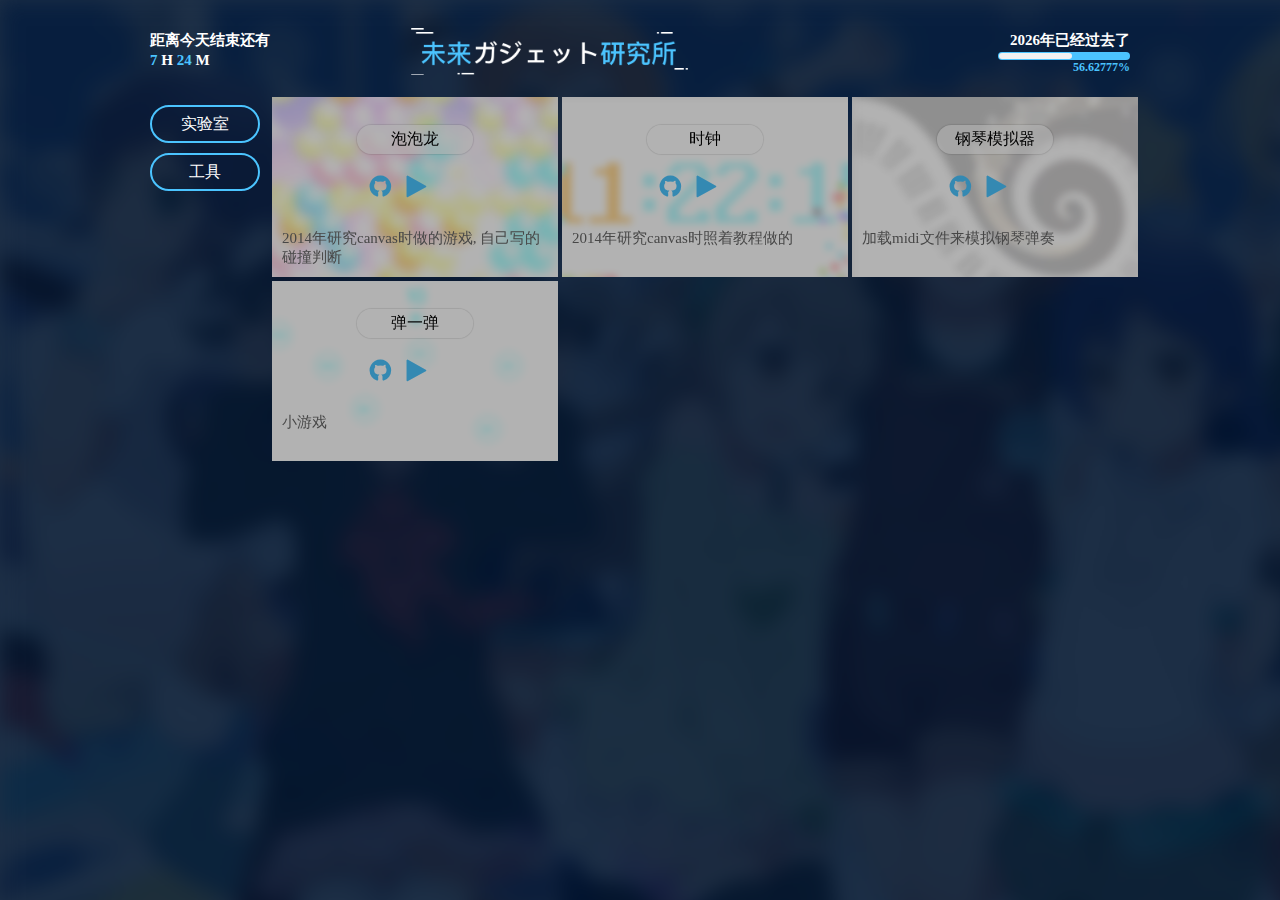
<file: index.html>
<!DOCTYPE html>
<html lang="en">

<head>
    <meta charset="UTF-8">
    <title>未来ガジェット研究所</title>
    <link href="https://netdna.bootstrapcdn.com/font-awesome/4.7.0/css/font-awesome.min.css" rel="stylesheet">
    <link rel="stylesheet" href="styles/atomic.css">
    <link rel="stylesheet" href="styles/index.css">
</head>

<body>
    <div class="header light-color">
        <div class="container flex" style="padding: 20px 0;">
            <div id="ttd" class="subtitle" style="text-align: left;">
                <div class="h50" id="pt1"></div>
                <div class="h50">
                    <span class="theme-color" id="pt2"></span>
                    H
                    <span class="theme-color" id="pt3"></span>
                    M
                </div>
            </div>
            <div style="width: 277px; height: 47px; background: url('assets/header.png'); background-size: 100%;">

            </div>
            <div id="tty" class="subtitle" style="text-align: right;">
                <div class="h50" id="pt4"></div>
                <div class="h50">
                    <div class="h40" style="margin-left: 300px; background: #4BC4FF; border-radius: 10px; padding: 1px; box-sizing: border-box;">
                        <div id="progress"></div>
                    </div>
                    <div class="h60 theme-color" id="pt5" style="font-size: 12px; line-height: 14px;"></div>
                </div>
            </div>
        </div>
    </div>
    <div class="pj-wrap container flex">
        <div class="pj-menu">
            <div class="menu-item" onmouseover="showGame()">实验室</div>
            <div class="menu-item" onmouseover="showProj()">工具</div>
        </div>
        <div id="games" class="pj flex"></div>
        <div id="projects" class="pj flex" style="display: none;"></div>
    </div>
</body>

</html>
<script src="scripts/index.js"></script>
<script>
    function showGame () {
        $id("games").style.display = ""
        $id("projects").style.display = "none"
    }
    function showProj () {
        $id("games").style.display = "none"
        $id("projects").style.display = ""
    }
</script>
</file>
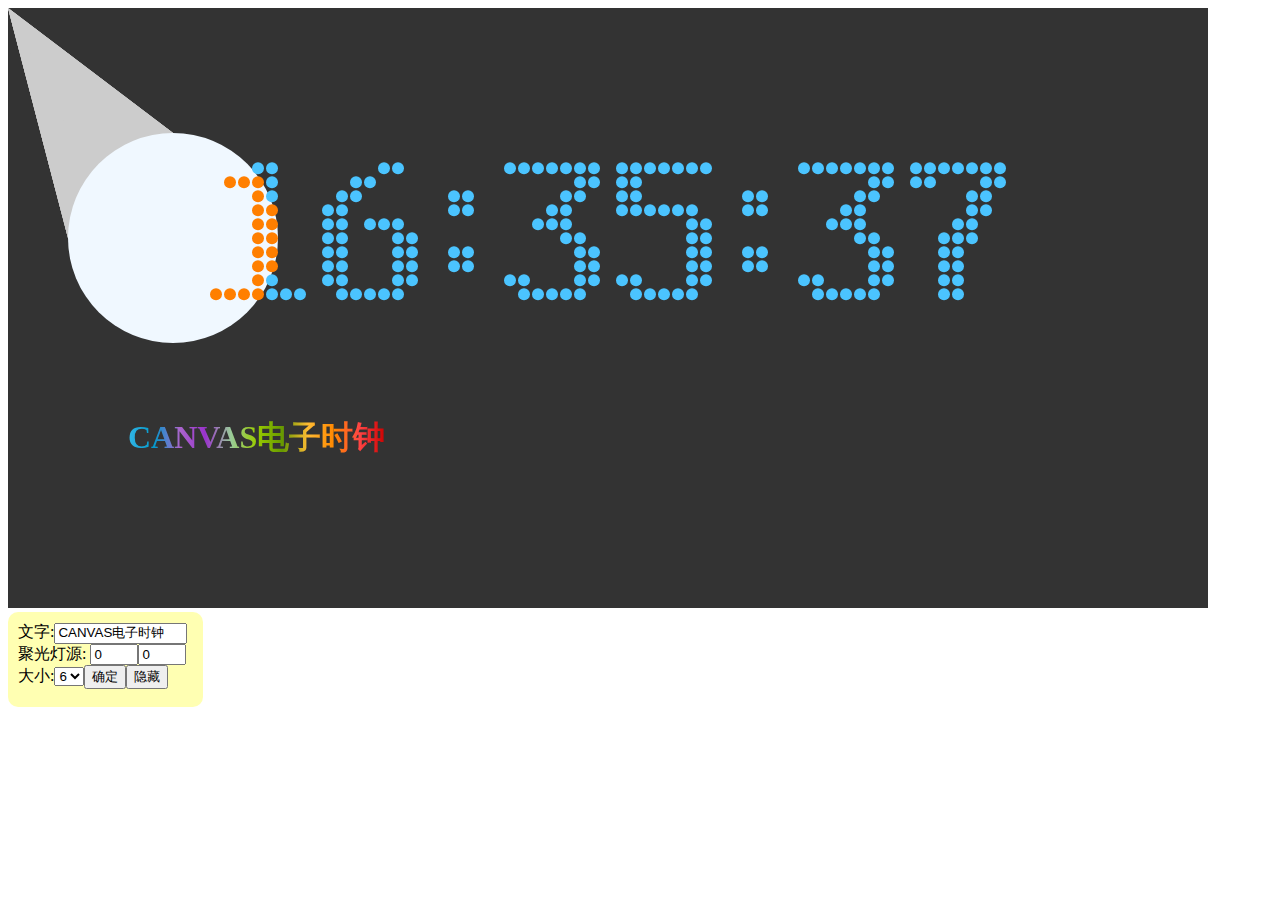
<file: demos/clock/index.html>
<!DOCTYPE html>
<html lang="en">
<head>
	<meta charset="UTF-8">
	<title>canvas</title>
	<script src="http://libs.baidu.com/jquery/2.0.0/jquery.min.js"></script>
	<style>
	.wrap{position:relative;}
	.controller{position:absolute;background: rgba(255,255,0,.3);width:175px;height:75px;border-radius: 10px;padding:10px;}
	input{width:125px;}
	</style>
</head>
<body>
<div class="wrap">
	<canvas id='canvas'></canvas>
	<div class="controller">
		文字:<input type="text" class="text" value='CANVAS电子时钟'><br>
		聚光灯源: <input type="text" class="x" style='width:40px' value='0'><input type="text" class="y" style='width:40px' value='0'><br>	
		大小:<select class="r">
				<option value="1">1</option>
				<option value="2">2</option>
				<option value="3">3</option>
				<option value="4">4</option>
				<option value="5">5</option>
				<option value="6" selected>6</option>
				<option value="7">7</option>
				<option value="8">8</option>	
		</select><button class="sub">确定</button><button class="hide">隐藏</button>
	</div>
</div>
	
</body>
</html>
<script src="digit.js"></script>
<script src="main.js"></script>
<script>
	$(function(){
		$('.controller').css('top',WINDOW_HEIGHT-100);
		$('.controller').css('left',WINDOW_WIDTH-200);
		$('.sub').click(function(){
			RADIUS=parseInt($('.r').val());
			txt=$('.text').val();
			SPOTPOS.x=parseInt($('.x').val());
			SPOTPOS.y=parseInt($('.y').val());
		})
		$('.hide').click(function(){
			$('.controller').hide();
		})
	})
</script>
</file>
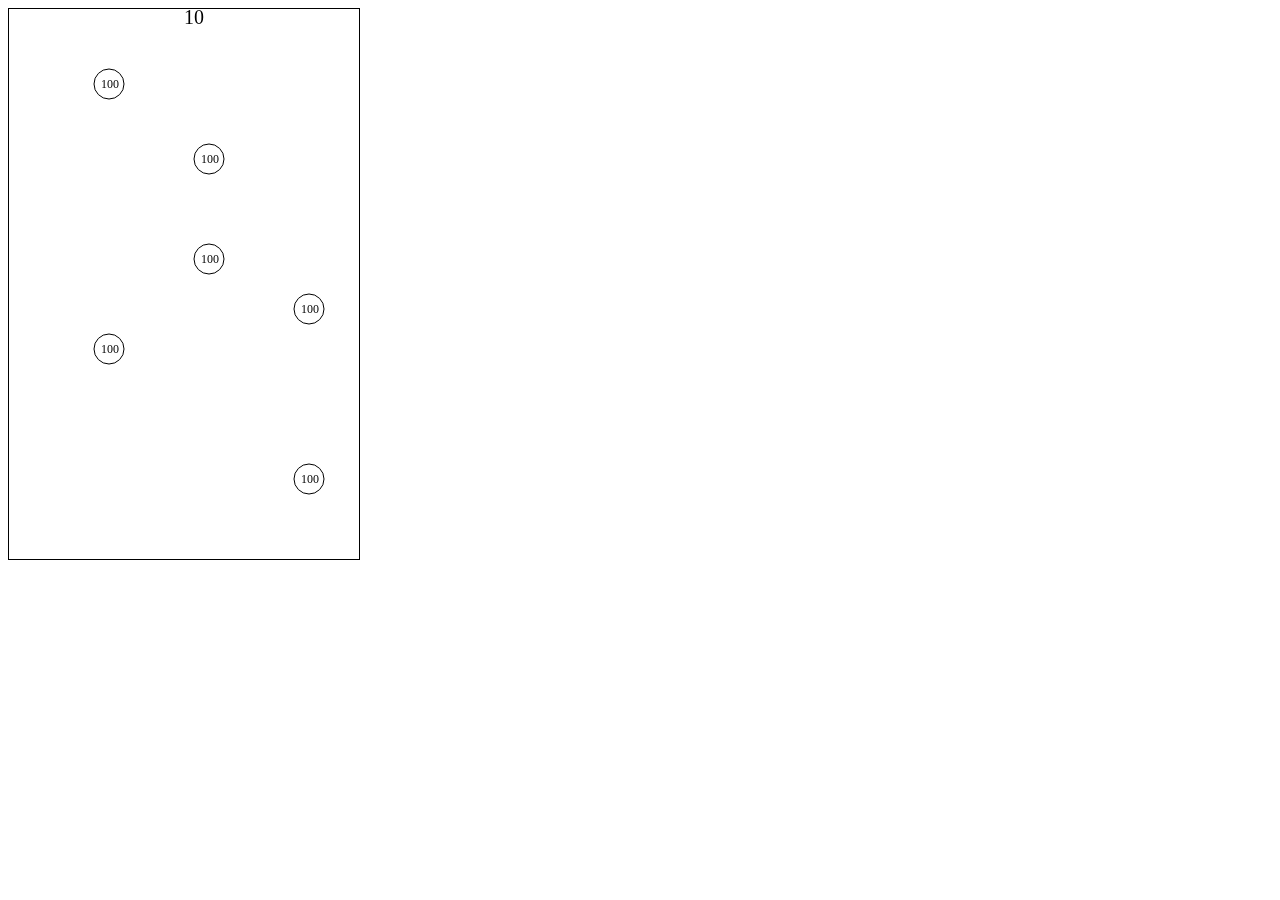
<file: demos/flip/index.html>
<html>
    <head></head>
    <script src="victor.min.js"></script>
    <body>
        <canvas id="canvas" style="border: 1px solid black"></canvas>
    </body>
</html>
<script>
    // defines
    const WIDTH = 350
    const HEIGHT = 550
    const canvas = document.getElementById('canvas')
    canvas.width = WIDTH
    canvas.height = HEIGHT
    const ctx = canvas.getContext('2d')
    const g = 0.04 // gravity
    let total = 1
    let ready = true
    let shootHandle = null

    // object
    class Bullets {
        constructor (x = WIDTH / 2, y = 0, vx = 0, vy = 0, r = 5) {
            this.r = r
            this.x = x
            this.y = y
            this.vx = vx
            this.vy = vy
        }
    }

    class Circle {
        constructor (x, y, r, rotate, health) {
            this.x = x
            this.y = y
            this.r = r
            this.rotate = 0
            this.health = health
        }
        includes (x, y, r) {
            let dis = Math.pow(r + this.r, 2) - Math.pow(x - this.x, 2) - Math.pow(y - this.y, 2)
            if (dis >= 15) {
                if (dis >= 5) {
                    this.health--
                }
                return true
            }
        }
        flipTo (x, y, vx, vy) {
            let inDeg = new Victor(vy, vx).angleDeg()
            let heartDeg = new Victor(y - this.y, x - this.x).angleDeg()
            return new Victor(vx, vy).rotateDeg(2 * heartDeg - inDeg)
        }
        draw () {
            ctx.beginPath()
            ctx.arc(this.x, this.y, this.r, 0, 2 * Math.PI)
            ctx.stroke()
            ctx.font = '12px Georgia'
            ctx.fillText(this.health, this.x - 8, this.y + 4)
            ctx.closePath()
        }
    }


    // context data
    let bullets = []
    let targets = []

    // for test

    total = 10
    targets.push(new Circle(100, 75, 15, 0, 100))
    targets.push(new Circle(200, 150, 15, 0, 100))
    targets.push(new Circle(300, 470, 15, 0, 100))
    targets.push(new Circle(100, 340, 15, 0, 100))
    targets.push(new Circle(200, 250, 15, 0, 100))
    targets.push(new Circle(300, 300, 15, 0, 100))

    // test end

    let calc = () => {
        calcBullets()
        calcBorder()
        calcCollision()
    }

    let calcBullets = () => {
        for (let bullet of bullets) {
            bullet.vy += g
            bullet.x += bullet.vx
            bullet.y += bullet.vy
        }
    }

    let calcBorder = () => {
        for (let i = 0; i < bullets.length; i++) {
            let bullet = bullets[i]
            if (bullet.x <= bullet.r || bullet.x >= WIDTH - bullet.r) {
                bullet.vx = -bullet.vx
            }
            if (bullet.y <= bullet.r) {
                bullet.vy = -bullet.vy
            }
            if (bullet.y > HEIGHT) {
                bullets.splice(i, 1)
                total += 1
            }
        }
        if (!bullets.length) {
            ready = true
        }
    }

    let calcCollision = () => {
        for (let bullet of bullets) {
            for (let i = 0; i < targets.length; i++) {
                if (targets[i].includes(bullet.x, bullet.y, bullet.r)) {
                    let {x, y} = targets[i].flipTo(bullet.x, bullet.y, bullet.vx, bullet.vy)
                    bullet.vx = x
                    bullet.vy = y
                    break
                }
            }
        }
    }

    let draw = () => {
        ctx.clearRect(0, 0, WIDTH, HEIGHT)
        drawBullets()
        drawTargets()
        drawScore()
    }

    let drawBullets = () => {
        for (let bullet of bullets) {
            ctx.beginPath()
            ctx.arc(bullet.x, bullet.y, bullet.r, 0, 2 * Math.PI)
            ctx.stroke()
            ctx.closePath()
        }
    }

    let drawTargets = () => {
        targets = targets.filter(each => each.health > 0)
        for (let target of targets) {
            target.draw()
        }
    }

    let drawScore = () => {
        ctx.beginPath()
        ctx.font = '20px Georgia'
        ctx.fillText(total, WIDTH / 2, 15)
        ctx.closePath()
    }

    let render = () => {
        calc()
        draw()
        requestAnimationFrame(render)
    }

    // init

    requestAnimationFrame(render)

    canvas.onclick = e => {
        if (ready) {
            ready = false
            let {x, y} = new Victor(e.offsetX, e.offsetY).subtract(new Victor(WIDTH / 2, 0)).normalize()
            shootHandle = setInterval(() => {
                if (total) {
                    total --
                    bullets.push(new Bullets(WIDTH / 2, 10, x * 4 , y * 4))
                } else {
                    clearInterval(shootHandle)
                }
            }, 100)
        }
    }
</script>
</file>
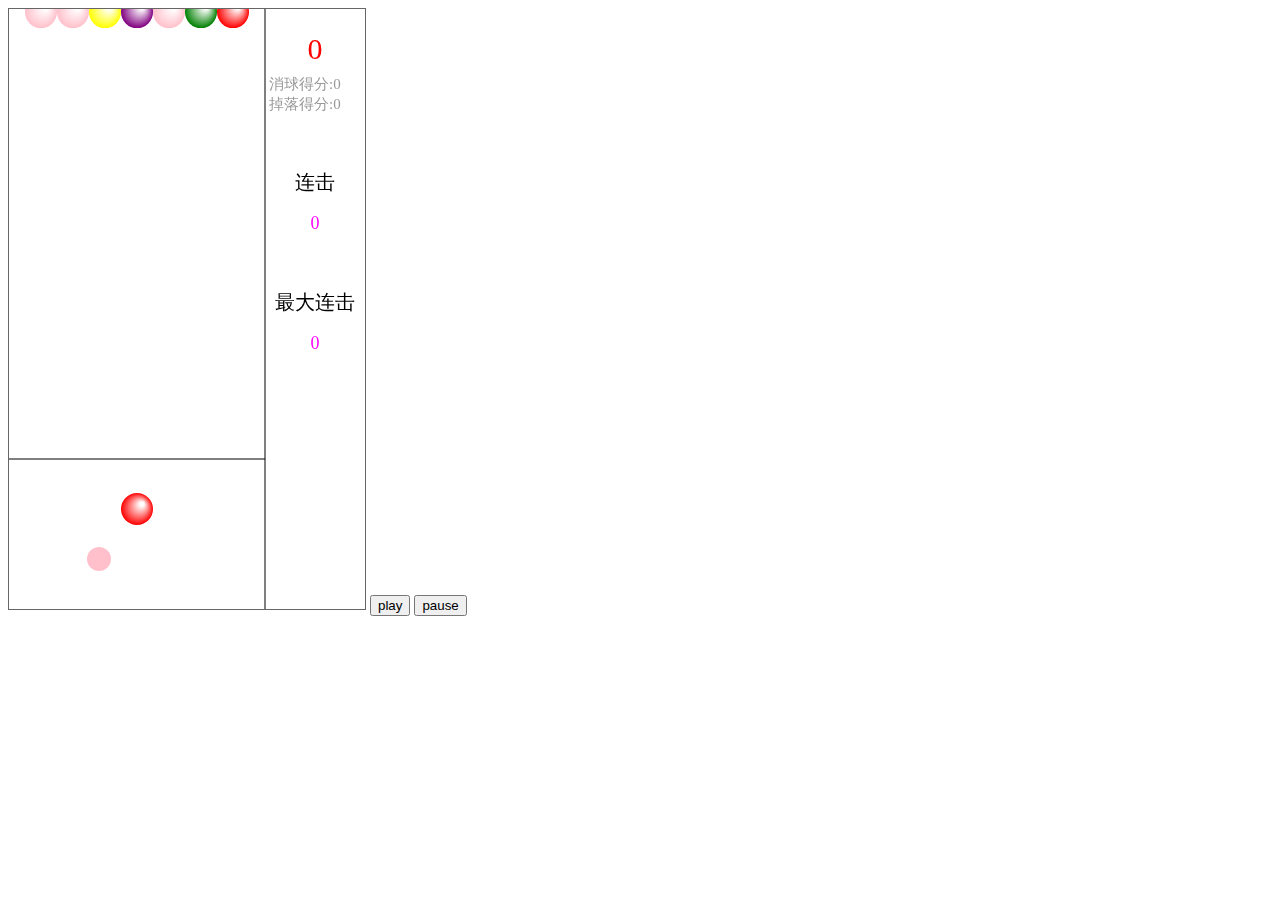
<file: demos/ppl/index.html>
<!DOCTYPE html>
<html lang="en">

<head>
    <meta charset="UTF-8">
    <title>Document</title>
</head>

<body>
    <canvas id="canvas" width='356' height='600' style='border:1px solid #666'></canvas>
    <button onclick='play()'>play</button>
    <button onclick='pause()'>pause</button>
</body>

</html>
<script>
var canvas = document.getElementById('canvas')
var ctx = canvas.getContext('2d')
var gamestart = null;
var score = 0;
var hit = 0;
var fell = 0;
var combo = 0;
var maxcombo = 0;
var speed = 0.1 + 0.1 * (score / 10000); //the speed balls get down
var colors = ['red', 'green', 'pink', 'yellow', 'purple'];
var balls = [];
var shotballs = [];
var fellballs = [];
var shotspeed = 25; //the speed shotballs move
var readys = [colors[Math.floor(Math.random() * colors.length)], colors[Math.floor(Math.random() * colors.length)]];
appendnoball(7, 0);
canvas.addEventListener('click', shoot);
start();

function pause() {
    clearInterval(gamestart);
}

function play() {
    render();
    update();
}

function start() {
    gamestart = setInterval(function() {
        render();
        update();
    }, 20);
}

function render() {
    ctx.clearRect(0, 0, 356, 600);
    drawballs();
    drawreadys();
    drawinfo();
}

function update() {
    //shotballs和balls的碰撞检测
    collisiondetect();
    //判断顶层生成球
    if (balls[0][0].h >= 0) {
        appendball(balls[0].length, balls[0][0].h);
    }
    //把所有球下降speed高度
    for (var i = 0; i < balls.length; i++) {
        for (var j = 0; j < balls[i].length; j++) {
            balls[i][j].h += speed;
        }
    }
    //消失判定/结束判定
    if (balls.length >= 18) {
        balls.pop();
    }
    //shotballs的更新
    for (var i = 0; i < shotballs.length; i++) {
        shotballs[i].x += shotballs[i].vx;
        shotballs[i].y += shotballs[i].vy;
        if (shotballs[i].x + 16 >= 256) {
            shotballs[i].x = 256 - 16;
            shotballs[i].vx *= -1;
        }
        if (shotballs[i].x - 16 <= 0) {
            shotballs[i].x = 16;
            shotballs[i].vx *= -1;
        }
    }
    //fellballs的更新
    var cnt = 0;
    for (var i = 0; i < fellballs.length; i++) {
        if (fellballs[i].y <= 600) {
            fellballs[cnt++] = fellballs[i];
        }
        fellballs[i].x += fellballs[i].vx;
        fellballs[i].y += fellballs[i].vy;
        fellballs[i].vy += fellballs[i].g;
    }
    while (fellballs.length > cnt) {
        fellballs.pop();
    }

}

function appendball(length, height) {
    var line = [];
    if (length == 7) {
        for (var i = 0; i < 8; i++) {
            var ball = { 'c': colors[Math.floor(Math.random() * colors.length)], 'h': height - 16 * Math.sqrt(3), 'x': 32 * i + 16 };
            line.push(ball);
        }
    } else {
        for (var i = 0; i < 7; i++) {
            var ball = { 'c': colors[Math.floor(Math.random() * colors.length)], 'h': height - 16 * Math.sqrt(3), 'x': 32 * i + 32 };
            line.push(ball);
        }
    }

    balls.unshift(line);
}

function appendnoball(length, height) {
    var line = [];
    if (length == 7) {
        for (var i = 0; i < 8; i++) {
            var ball = { 'c': 'no', 'h': height + 16 * Math.sqrt(3), 'x': 32 * i + 16 };
            line.push(ball);
        }
    } else {
        for (var i = 0; i < 7; i++) {
            var ball = { 'c': 'no', 'h': height + 16 * Math.sqrt(3), 'x': 32 * i + 32 };
            line.push(ball);
        }
    }

    balls.push(line);
}

function drawballs() {
    for (var i = 0; i < balls.length; i++) {
        if (balls[i].length == 8) {
            for (var j = 0; j < 8; j++) {
                if (balls[i][j].c != 'no') {
                    ctx.beginPath();
                    ctx.arc(32 * j + 16, balls[i][j].h, 16, 0, 2 * Math.PI);
                    ctx.fillStyle = ragd(32 * j + 16, balls[i][j].h, balls[i][j].c);
                    ctx.fill();
                }

            }
        } else {
            for (var k = 0; k < 7; k++) {
                if (balls[i][k].c != 'no') {
                    ctx.beginPath();
                    ctx.arc(32 * k + 32, balls[i][k].h, 16, 0, 2 * Math.PI);
                    ctx.fillStyle = ragd(32 * k + 32, balls[i][k].h, balls[i][k].c);
                    ctx.fill();
                }

            }
        }
    }
    //shotballs
    for (var i = 0; i < shotballs.length; i++) {
        ctx.beginPath();
        ctx.arc(shotballs[i].x, shotballs[i].y, 16, 0, 2 * Math.PI);
        ctx.fillStyle = ragd(shotballs[i].x, shotballs[i].y, shotballs[i].c);
        ctx.fill();
    }
    //fellballs
    for (var i = 0; i < fellballs.length; i++) {
        ctx.beginPath();
        ctx.arc(fellballs[i].x, fellballs[i].y, 16, 0, 2 * Math.PI);
        ctx.fillStyle = ragd(fellballs[i].x, fellballs[i].y, fellballs[i].c);
        ctx.fill();
    }
}

function drawreadys() {
    ctx.beginPath();
    ctx.arc(128, 500, 16, 0, 2 * Math.PI);
    ctx.fillStyle = ragd(128, 500, readys[0])
    ctx.fill();
    ctx.beginPath();
    ctx.arc(90, 550, 12, 0, 2 * Math.PI);
    ctx.fillStyle = ragd(90, 500, readys[1]);
    ctx.fill();
}

function drawinfo() {
    ctx.beginPath();
    ctx.moveTo(0, 450);
    ctx.lineTo(256, 450);
    ctx.moveTo(256, 0);
    ctx.lineTo(256, 600);
    ctx.stroke();
    ctx.fillStyle = "red";
    ctx.font = 'normal 30px MicrosoftYahei';
    writecenter(score, 50);
    ctx.fillStyle = "#999";
    ctx.font = "normal 15px 宋体";
    writeleft('消球得分:' + hit, 80);
    writeleft('掉落得分:' + fell, 100);
    ctx.fillStyle = "black";
    ctx.font = "normal 20px 微软雅黑";
    writecenter('连击', 180);
    writecenter('最大连击', 300);
    ctx.fillStyle = "#f0f";
    ctx.font = "normal 18px 宋体";
    writecenter(combo, 220);
    writecenter(maxcombo, 340);
}

function writecenter(text, height) {
    ctx.fillText(text, 306 - ctx.measureText(text).width / 2, height, 90);
}

function writeleft(text, height) {
    ctx.fillText(text, 260, height, 90);
}

function shoot(e) {
    var x = e.offsetX;
    var y = e.offsetY;
    //判断位置
    if (y >= 450) {
        var temp = readys[0];
        readys[0] = readys[1];
        readys[1] = temp;
        return;
    }
    //在shotballs里加球
    var _x = x - 128;
    var _y = y - 500;
    var speedvector = Math.sqrt(_x * _x + _y * _y);
    var newshotball = { 'c': readys[0], x: 128, y: 500, vx: shotspeed / speedvector * _x, vy: shotspeed / speedvector * _y };
    shotballs.push(newshotball);
    //ready改变
    readys[0] = readys[1];
    readys[1] = colors[Math.floor(Math.random() * colors.length)];
}

function collisiondetect() {
    if (shotballs.length > 0) {
        for (var j = 0; j < shotballs.length; j++) {
            for (var i = balls.length - 1; i >= 0; i--) {
                //入行
                if (balls[i][0].h + 16 >= shotballs[j].y && balls[i][0].h - 16 < shotballs[j].y) {
                    for (var k = 0; k < balls[i].length; k++) {
                        if (distance(balls[i][k].x, balls[i][k].h, shotballs[j].x, shotballs[j].y) < 16) {
                            var res = checksurroundings(i, k, shotballs[j].c);
                            if (res == false) {
                                return; //不能停靠
                            } else {
                                if (res.length == 1) { //停靠
                                    //stopBall(i,k,j)即可停靠
                                    //此处要做一个判断，让小球继续走几步，若走到的地方不是这个球了并且不为no，才停下。不然return
                                    //走一步
                                    for (var m = 0; m < balls[i - 1].length; m++) {
                                        if (distance(balls[i - 1][m].x, balls[i - 1][m].h, shotballs[j].x + shotballs[j].vx, shotballs[j].y + shotballs[j].vy) < 16) {
                                            //然后判断是否为空
                                            if (balls[i - 1][m].c == 'no') { return; }
                                        }
                                        if (distance(balls[i - 1][m].x, balls[i - 1][m].h, shotballs[j].x + 2 * shotballs[j].vx, shotballs[j].y + 2 * shotballs[j].vy) < 16) {
                                            if (balls[i - 1][m].c == 'no') { return; }
                                        }
                                    }
                                    stopBall(i, k, j);
                                    //走两步
                                } else {
                                    res.shift(); //等待被递归查询同色的数组。
                                    var samecolor = findsamecolor(res);
                                    if (samecolor.length < 2) {
                                        stopBall(i, k, j);
                                    } else {
                                        hit += (samecolor.length + 1) * (100 + 10 * combo);
                                        maxcombo = combo++ > maxcombo ? combo : maxcombo;
                                        for (var l = 0; l < samecolor.length; l++) {
                                            addfellball(balls[samecolor[l][0]][samecolor[l][1]].x, balls[samecolor[l][0]][samecolor[l][1]].h, balls[samecolor[l][0]][samecolor[l][1]].c);
                                            balls[samecolor[l][0]][samecolor[l][1]].c = 'no';
                                        }
                                        addfellball(shotballs[j].x, shotballs[j].y, shotballs[j].c);
                                        var extrafell = findunstuckball();
                                        fell += (extrafell.length) * (100 + 10 * (combo - 1));
                                        for (var n = 0; n < extrafell.length; n++) {
                                            addfellball(balls[extrafell[n][0]][extrafell[n][1]].x, balls[extrafell[n][0]][extrafell[n][1]].h, balls[extrafell[n][0]][extrafell[n][1]].c);
                                            balls[extrafell[n][0]][extrafell[n][1]].c = 'no';
                                        }
                                    }
                                }
                                deleteshotball(j);
                            }
                        }
                    }
                }
            }
        }
    }
}

function checksurroundings(line, column, color) { //检查周围是否有可以停靠的球
    //返回值：false为没有停靠单位，数组为周围同色的坐标。
    //强烈注意：因为空数组length有点坑，所以加了个[0,0]，所以出来结果需要shift一下。。
    var flag = 0; // 0代表不停，如果周围有单位是彩色就设为1
    var color = color;
    var list = [
        [0, 0]
    ];
    var tmp = '';
    if (balls[line].length == 7) {
        tmp = getballcolor(line - 1, column);
        if (tmp != 'no' && tmp != 'ball_is_not_exist') { flag = 1 }
        if (tmp == color) { list.push([line - 1, column]) }
        tmp = getballcolor(line - 1, column + 1);
        if (tmp != 'no' && tmp != 'ball_is_not_exist') { flag = 1 }
        if (tmp == color) { list.push([line - 1, column + 1]) }
        tmp = getballcolor(line, column - 1);
        if (tmp != 'no' && tmp != 'ball_is_not_exist') { flag = 1 }
        if (tmp == color) { list.push([line, column - 1]) }
        tmp = getballcolor(line, column + 1);
        if (tmp != 'no' && tmp != 'ball_is_not_exist') { flag = 1 }
        if (tmp == color) { list.push([line, column + 1]) }
        tmp = getballcolor(line + 1, column);
        if (tmp != 'no' && tmp != 'ball_is_not_exist') { flag = 1 }
        if (tmp == color) { list.push([line + 1, column]) }
        tmp = getballcolor(line + 1, column + 1);
        if (tmp != 'no' && tmp != 'ball_is_not_exist') { flag = 1 }
        if (tmp == color) { list.push([line + 1, column + 1]) }
    }
    if (balls[line].length == 8) {
        tmp = getballcolor(line - 1, column);
        if (tmp != 'no' && tmp != 'ball_is_not_exist') { flag = 1 }
        if (tmp == color) { list.push([line - 1, column]) }
        tmp = getballcolor(line - 1, column - 1);
        if (tmp != 'no' && tmp != 'ball_is_not_exist') { flag = 1 }
        if (tmp == color) { list.push([line - 1, column - 1]) }
        tmp = getballcolor(line, column - 1);
        if (tmp != 'no' && tmp != 'ball_is_not_exist') { flag = 1 }
        if (tmp == color) { list.push([line, column - 1]) }
        tmp = getballcolor(line, column + 1);
        if (tmp != 'no' && tmp != 'ball_is_not_exist') { flag = 1 }
        if (tmp == color) { list.push([line, column + 1]) }
        tmp = getballcolor(line + 1, column);
        if (tmp != 'no' && tmp != 'ball_is_not_exist') { flag = 1 }
        if (tmp == color) { list.push([line + 1, column]) }
        tmp = getballcolor(line + 1, column - 1);
        if (tmp != 'no' && tmp != 'ball_is_not_exist') { flag = 1 }
        if (tmp == color) { list.push([line + 1, column - 1]) }
    }
    if (flag == 1) {
        return list;
    } else {
        return false;
    }
}

function getballcolor(line, column) {
    if (balls[line] != undefined) {
        if (balls[line][column] != undefined) {
            return balls[line][column].c;
        } else {
            return 'ball_is_not_exist';
        }
    } else {
        return 'ball_is_not_exist';
    }
}

function findsamecolor(list) { //输入为坐标的数组，输出为周围所有的同色坐标数组
    //思路：遍历list，结果为：1.list周围没有同色，返回结果。2.还有同色，把同色加入list，重新运行。
    var list = list;
    var color = balls[list[0][0]][list[0][1]].c;
    var latestfound = [];
    var arrToBeCheck = list;
    var cycleflag = 0;
    while (true) {
        cycleflag = 0;
        for (var i = 0; i < arrToBeCheck.length; i++) { //循环待检查的数组
            var tmp = checksurroundings(arrToBeCheck[i][0], arrToBeCheck[i][1], color);
            if (tmp != false && tmp.length != 1) {
                tmp.shift();
                for (var j = 0; j < tmp.length; j++) {
                    if (!isIndexOf(list, tmp[j])) { //若有新结果则把flag设为1并把结果加入latestfound和list
                        cycleflag = 1;
                        latestfound.push(tmp[j]);
                        list.push(tmp[j]);
                    }
                }
            }
        }
        if (cycleflag == 0) { return list; }
        arrToBeCheck = latestfound;
        latestfound = [];
    }
}

function deleteshotball(num) {
    if (num != 0) {
        var tmp = shotballs[num];
        shotballs[num] = shotballs[0];
        shotballs[0] = tmp;
    }
    shotballs.shift();
}

function distance(x, y, _x, _y) {
    return Math.sqrt((x - _x) * (x - _x) + (y - _y) * (y - _y));
}

function isIndexOf(longarr, singlearr) {
    var flag = 0;
    for (var i = 0; i < longarr.length; i++) {
        if (singlearr.toString() == longarr[i].toString()) { flag = 1 }
    }
    return flag == 1 ? true : false;
}

function addfellball(x, y, c) {
    var fb = { x: x, y: y, c: c, vx: Math.random() * 6 - 3, vy: Math.random() * 6 - 14, g: 2 };
    fellballs.push(fb);
    var getscore = 100 + 10 * (combo - 1);
    addscore(getscore);
}

function addscore(num) {
    score += num;
}

function stopBall(x, y, num) {
    balls[x][y].c = shotballs[num].c;
    if (balls[x + 1] == undefined) {
        appendnoball(balls[x].length, balls[x][0].h);
    }
    combo = 0;
}

function findunstuckball() {
    //返回值：[[line,column],[line,colum],...]
    var stuck = [];
    var unstuck = [];
    for (var i = 0; i < balls[0].length; i++) { //初始化stuck
        if (balls[0][i].c != 'no') {
            stuck.push([0, i]);
        }
    }
    //开始遍历来确定初次结果
    for (var i = 1; i < balls.length; i++) {
        for (var j = 0; j < balls[i].length; j++) {
            if (balls[i][j].c != 'no') {
                if (isStuck(i, j, stuck)) {
                    stuck.push([i, j])
                } else {
                    unstuck.push([i, j])
                }
            }
        }
    }
    return unstuck;
}

function isStuck(i, j, stuck) {
    if (balls[i].length == 7) {
        if (isIndexOf(stuck, [i - 1, j])) { return true; }
        if (isIndexOf(stuck, [i - 1, j + 1])) { return true; }
        if (isIndexOf(stuck, [i, j - 1])) { return true; }
        if (isIndexOf(stuck, [i, j + 1])) { return true; }
        if (isIndexOf(stuck, [i + 1, j])) { return true; }
        if (isIndexOf(stuck, [i + 1, j + 1])) { return true; }
    } else {
        if (isIndexOf(stuck, [i - 1, j])) { return true; }
        if (isIndexOf(stuck, [i - 1, j - 1])) { return true; }
        if (isIndexOf(stuck, [i, j - 1])) { return true; }
        if (isIndexOf(stuck, [i, j + 1])) { return true; }
        if (isIndexOf(stuck, [i + 1, j])) { return true; }
        if (isIndexOf(stuck, [i + 1, j - 1])) { return true; }
    }
    return false;
}

function ragd(x, y, color) {
    var gradient = ctx.createRadialGradient(x + 5, y - 5, 2, x, y, 16);
    gradient.addColorStop(0.0, 'white');
    gradient.addColorStop(1.0, color);
    return gradient;
}
</script>
</file>
<file: styles/atomic.css>
.flex {display: flex;}
.h40 {height: 40%;}
.h50 {height: 50%;}
.h60 {height: 60%;}
.theme-color {color: #4BC4FF;}
.light-color {color: #ffffff;}
</file>
<file: styles/index.css>
body {
    font-family: "PingFang SC";
    user-select: none;
    background: url('../assets/bg.png')
}

.container {
    width: 1000px;
    margin: 0 auto;
}

.header {

}

.subtitle {
    padding: 3px 10px;
    font-size: 15px;
    text-align: center;
    font-weight: bolder;
    flex-grow: 1;
}

.title {
    display: flex;
    padding: 20px 90px;
}

.title i {
    margin: 0 8px;
    font-weight: 900;
    font-size: 24px;
}

.desc {
    color: #666;
    height: 40px;
    padding: 10px;
    font-size: 15px;
}

.hid {
    transform: rotateX(90deg);
    height: 0;
}

.arrow {
    transition: all .1s;
}

.expended {
    height: auto;
    transform: rotateX(180deg);
    padding: 10px;
}

.pj-wrap {
    display: flex;
}

.pj-wrap {

}

.pj-menu {
    width: 130px;
}

.menu-item {
    border-radius: 100px;
    border: 2px solid #4bc4ff;
    height: 24px;
    font-size: 16px;
    color: rgba(255, 255, 255, 1);
    line-height: 24px;
    margin: 10px;
    padding: 5px;
    cursor: pointer;
    text-align: center;
}

.pj {
    width: 870px;
    flex-wrap: wrap;
}

.project {
    padding: 0;
    width: 286px;
    height: 180px;
    margin: 2px;
    box-sizing: border-box;
    background-size: 100%;
    transition: all .5s;
    filter: brightness(.7);
}
.project:hover {
    filter: brightness(1);
    box-shadow: 0 0 5px 5px rgba(0, 0, 0, .5) inset;
}

.name {
    text-align: center;
    padding: 4px;
    margin: 28px 85px 0;
    border-radius: 20px;
    background: rgba(255, 255, 255, 0.6);
    box-shadow: 0 0 1px 1px rgba(0, 0, 0, .1);
}

a, a:visited {
    color: inherit;
}

#progress {
    border-radius: 10px;
    background: #f1f1f1;
    height: 100%;
}

.hidden {
    display: none;
}
</file>
